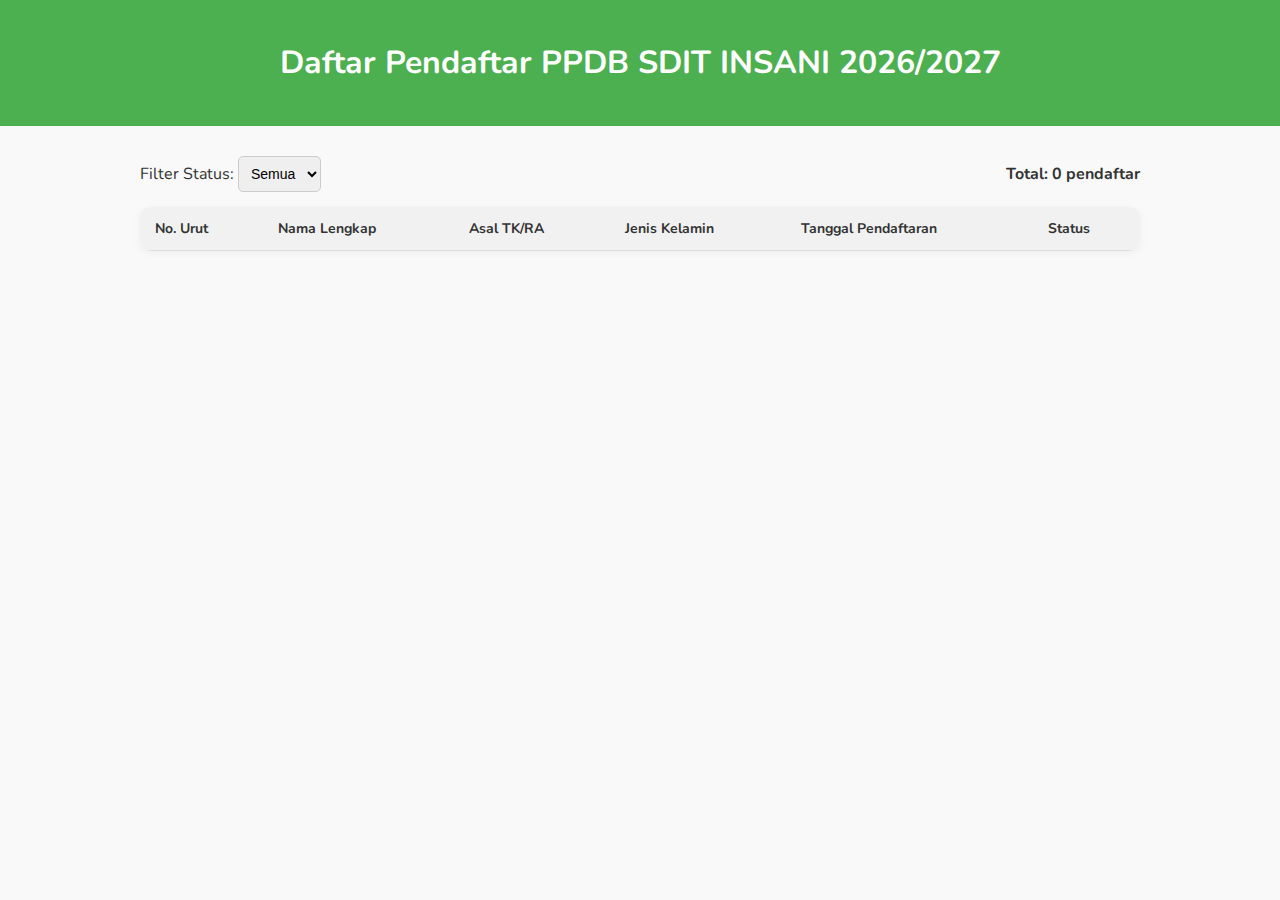
<file: index.html>
<!DOCTYPE html>
<html lang="id">
<head>
  <meta charset="UTF-8">
  <title>PPDB SDIT INSANI 2026/2027</title>
  <meta name="viewport" content="width=device-width, initial-scale=1.0">
  <link href="https://fonts.googleapis.com/css2?family=Nunito:wght@400;700&display=swap" rel="stylesheet">

  <style>
    body {
      font-family: 'Nunito', sans-serif;
      background-color: #f9f9f9;
      color: #333;
      margin: 0;
      padding: 0;
    }

    header {
      background-color: #4CAF50;
      color: white;
      padding: 20px;
      text-align: center;
    }

    main {
      max-width: 1000px;
      margin: auto;
      padding: 30px 20px;
    }

    .controls {
      display: flex;
      justify-content: space-between;
      align-items: center;
      flex-wrap: wrap;
      gap: 10px;
      margin-bottom: 15px;
    }

    select {
      padding: 8px;
      font-size: 14px;
      border-radius: 5px;
      border: 1px solid #ccc;
    }

    .total {
      font-weight: bold;
    }

    .table-container {
      background: white;
      border-radius: 10px;
      box-shadow: 0 2px 8px rgba(0,0,0,0.05);
      overflow: hidden;
    }

    .table-wrapper {
      max-height: 400px;
      overflow-y: auto;
    }

    table {
      width: 100%;
      border-collapse: collapse;
    }

    th, td {
      padding: 12px 15px;
      border-bottom: 1px solid #ddd;
      text-align: left;
      font-size: 14px;
    }

    th {
      background-color: #f1f1f1;
      position: sticky;
      top: 0;
      z-index: 1;
    }

    tr:hover {
      background-color: #f9f9f9;
    }

    @media (max-width: 600px) {
      .controls {
        flex-direction: column;
        align-items: flex-start;
      }
    }
  </style>
</head>
<body>
  <header>
    <h1>Daftar Pendaftar PPDB SDIT INSANI 2026/2027</h1>
  </header>

  <main>
    <div class="controls">
      <div>
        Filter Status:
        <select id="statusFilter">
          <option value="semua">Semua</option>
        </select>
      </div>
      <div class="total">
        Total: <span id="totalPendaftar">0</span> pendaftar
      </div>
    </div>

    <!-- Tempat menampilkan tabel -->
    <div id="table-container-placeholder"></div>
  </main>

  <script>
    // Muat table.html secara dinamis
    fetch('table.html')
      .then(res => res.text())
      .then(html => {
        document.getElementById('table-container-placeholder').innerHTML = html;
        fetchData(); // Lanjut render data setelah tabel dimuat
      });

    let allData = [];

    function fetchData() {
      fetch('https://script.google.com/macros/s/AKfycbzQsYJ_clOLKVOaA_kcW6T271aBwxNETVhOqWEYLIH8LB_X0gl6KxqnA3feR1uhJAyIzQ/exec')
        .then(response => response.json())
        .then(data => {
          allData = data;
          populateFilterOptions(data);
          renderTable(data);
        })
        .catch(error => console.error("Gagal mengambil data:", error));
    }

    function populateFilterOptions(data) {
      const statusSet = new Set(data.map(item => item["Status Pendaftaran"]));
      const filter = document.getElementById("statusFilter");

      statusSet.forEach(status => {
        const option = document.createElement("option");
        option.value = status;
        option.textContent = status;
        filter.appendChild(option);
      });

      filter.addEventListener("change", handleFilterChange);
    }

    function handleFilterChange() {
      const selected = document.getElementById("statusFilter").value;
      const filtered = selected === "semua"
        ? allData
        : allData.filter(item => item["Status Pendaftaran"] === selected);
      renderTable(filtered);
    }

    function renderTable(data) {
      const tbody = document.querySelector("#pendaftarTable tbody");
      tbody.innerHTML = "";
      document.getElementById("totalPendaftar").textContent = data.length;

      data.forEach(item => {
        const tr = document.createElement("tr");
        tr.innerHTML = `
          <td>${item["No. Urut"]}</td>
          <td>${item["Nama Lengkap Siswa"]}</td>
          <td>${item["Asal TK/RA"]}</td>
          <td>${item["Jenis Kelamin"]}</td>
          <td>${item["Tanggal Pendaftaran"]}</td>
          <td>${item["Status Pendaftaran"]}</td>
        `;
        tbody.appendChild(tr);
      });
    }
  </script>
</body>
</html>
</file>
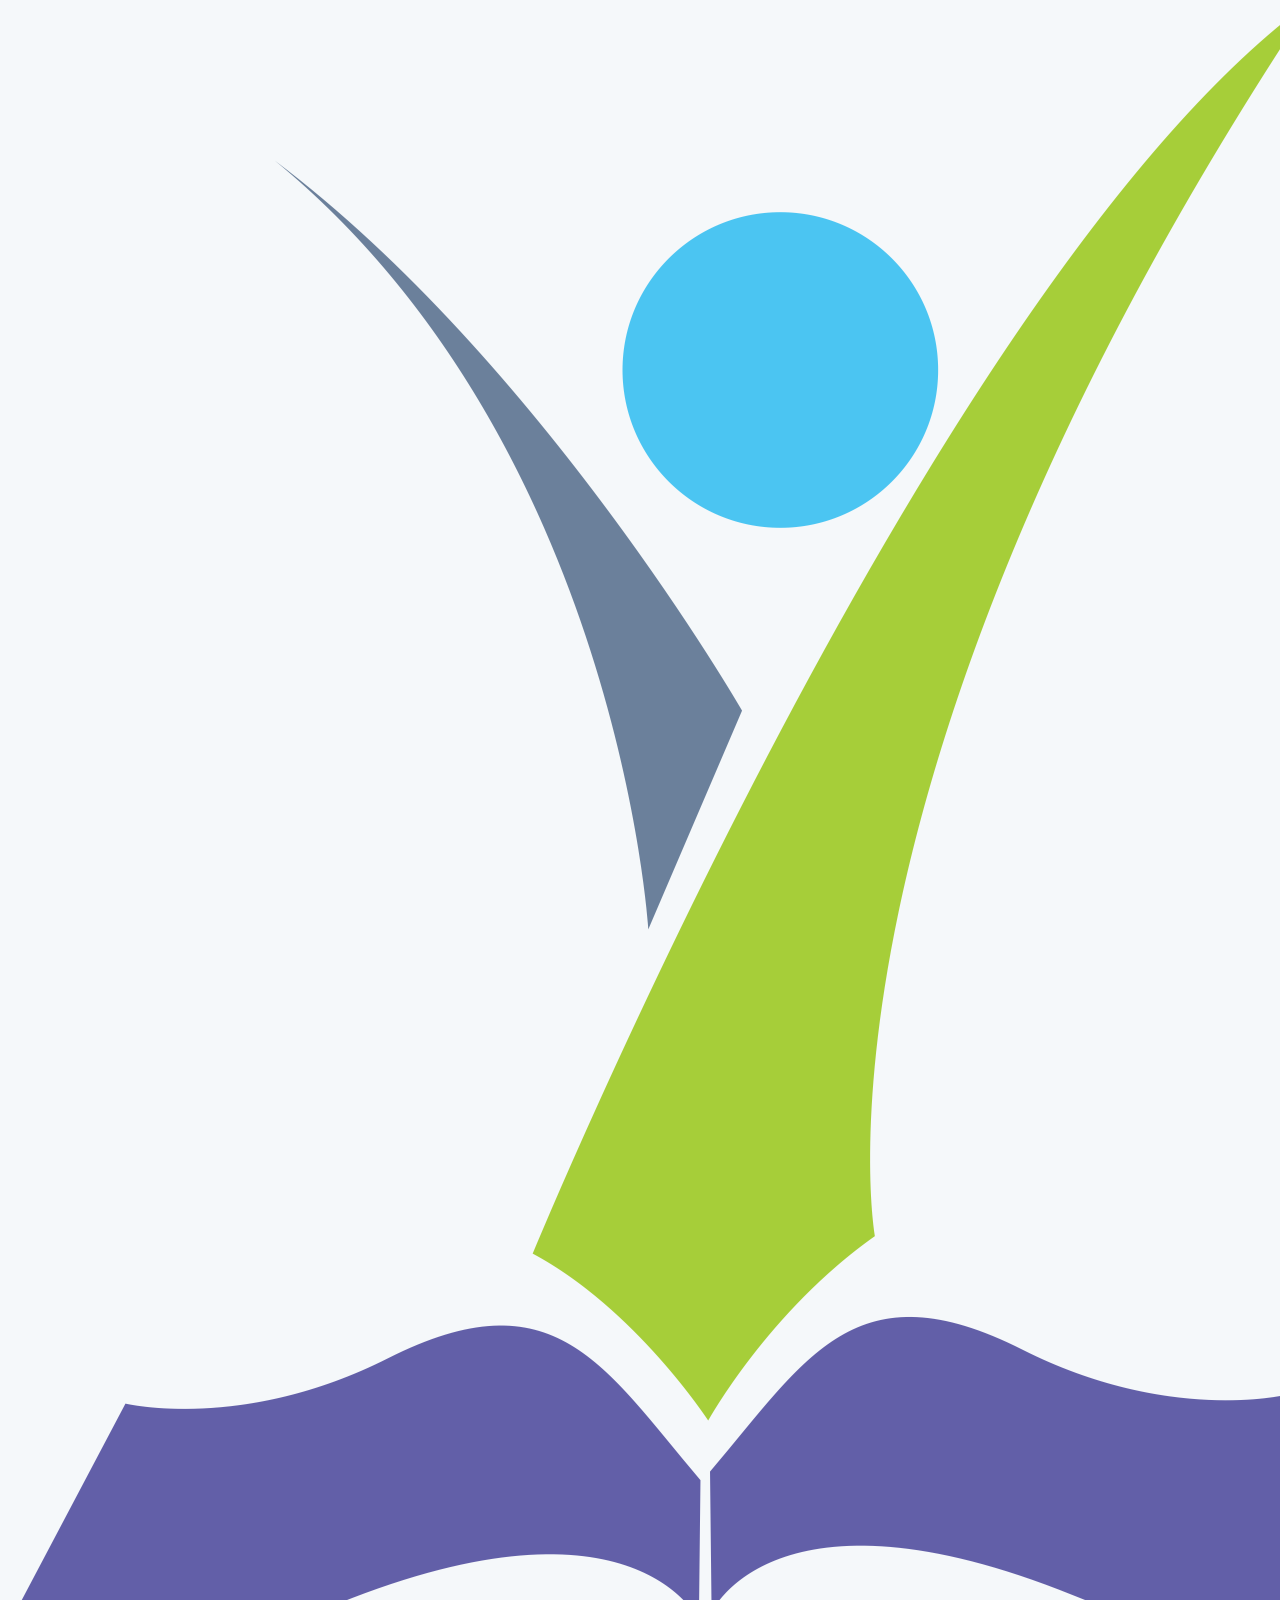
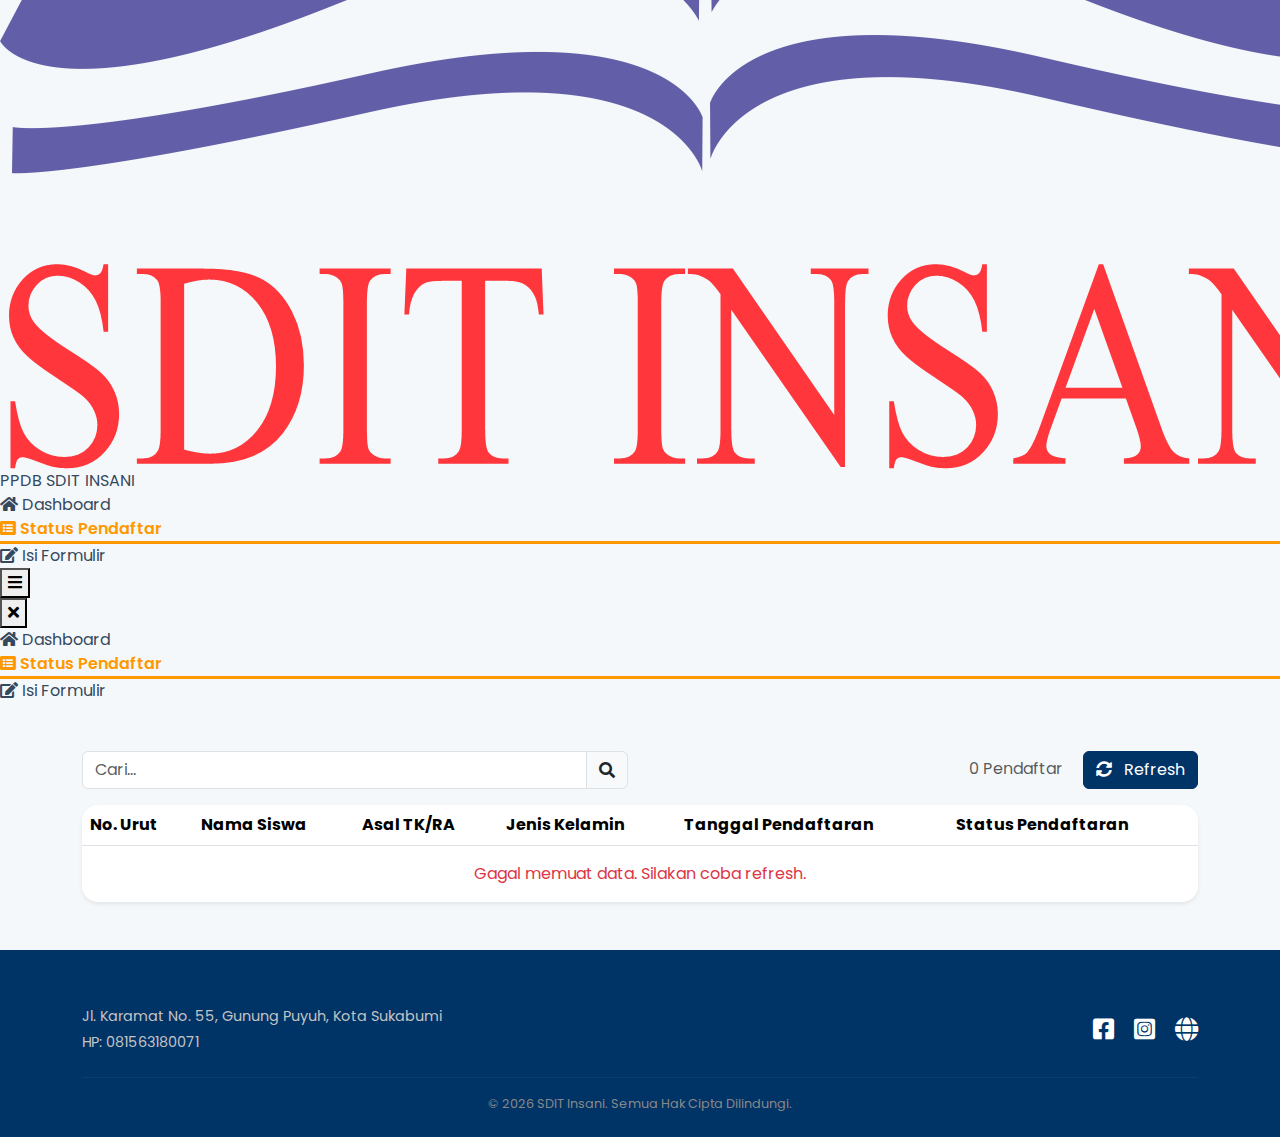
<file: daftar.html>
<!DOCTYPE html>
<html lang="id">
<head>
    <meta charset="UTF-8">
    <meta name="viewport" content="width=device-width, initial-scale=1.0">
    <title>Status Pendaftaran PPDB</title>
    <link href="https://cdn.jsdelivr.net/npm/bootstrap@5.3.3/dist/css/bootstrap.min.css" rel="stylesheet">
    <link rel="stylesheet" href="https://cdnjs.cloudflare.com/ajax/libs/font-awesome/5.15.4/css/all.min.css">
    <link rel="stylesheet" href="custom.css">
</head>
<body>
    <div id="header-placeholder"></div>

    <main class="py-5">
        <div class="container">
            <div class="row align-items-center mb-3">
                <div class="col-md-6 mb-2 mb-md-0">
                    <div class="input-group">
                        <input type="text" id="search-input" class="form-control" placeholder="Cari...">
                        <span class="input-group-text"><i class="fas fa-search"></i></span>
                    </div>
                </div>
                <div class="col-md-6 text-md-end">
                    <span class="text-muted me-3" id="total-pendaftar">0 Pendaftar</span>
                    <button class="btn btn-primary" id="refresh-button">
                        <i class="fas fa-sync-alt me-2 button-icon"></i> Refresh
                    </button>
                </div>
            </div>

            <div class="card shadow-sm table-responsive d-none d-md-block">
                <table class="table table-hover table-striped mb-0">
                    <thead>
                        <tr>
                            <th>No. Urut</th>
                            <th>Nama Siswa</th>
                            <th>Asal TK/RA</th>
                            <th>Jenis Kelamin</th>
                            <th>Tanggal Pendaftaran</th>
                            <th>Status Pendaftaran</th>
                        </tr>
                    </thead>
                    <tbody id="data-table-body">
                        </tbody>
                </table>
                <div class="p-3 text-center" id="loading-table">Memuat data...</div>
                <div class="p-3 text-center text-danger" id="error-table" style="display:none;">Gagal memuat data. Silakan coba refresh.</div>
                <div class="p-3 text-center text-muted" id="no-data-table" style="display:none;">Tidak ada data pendaftar ditemukan.</div>
            </div>

            <div class="d-md-none" id="card-view-container">
                <div class="p-3 text-center" id="loading-card">Memuat data...</div>
                <div class="p-3 text-center text-danger" id="error-card" style="display:none;">Gagal memuat data. Silakan coba refresh.</div>
                <div class="p-3 text-center text-muted" id="no-data-card" style="display:none;">Tidak ada data pendaftar ditemukan.</div>
            </div>
            
            <div id="toast" class="toast align-items-center text-white bg-success border-0 position-fixed bottom-0 end-0 m-3" role="alert" aria-live="assertive" aria-atomic="true">
                <div class="d-flex">
                    <div class="toast-body">
                        <i class="fas fa-check-circle me-2"></i> Data berhasil diperbarui!
                    </div>
                    <button type="button" class="btn-close btn-close-white me-2 m-auto" data-bs-dismiss="toast" aria-label="Close"></button>
                </div>
            </div>
        </div>
    </main>

    <div id="footer-placeholder"></div>

    <script src="https://cdn.jsdelivr.net/npm/bootstrap@5.3.3/dist/js/bootstrap.bundle.min.js"></script>
    <script>
        const API_URL = "https://script.google.com/macros/s/AKfycbxy-Ph9RIQMnDDtsOhW8eFj03DK6gmbG1lupGDCYSZ7VBuf69FjvC810xL2U0hRoGfI0A/exec";
        const tableBody = document.getElementById('data-table-body');
        const cardViewContainer = document.getElementById('card-view-container');
        const loadingTable = document.getElementById('loading-table');
        const errorTable = document.getElementById('error-table');
        const noDataTable = document.getElementById('no-data-table');
        const loadingCard = document.getElementById('loading-card');
        const errorCard = document.getElementById('error-card');
        const noDataCard = document.getElementById('no-data-card');
        const searchInput = document.getElementById('search-input');
        const refreshButton = document.getElementById('refresh-button');
        const totalPendaftarSpan = document.getElementById('total-pendaftar');
        let allData = [];

        async function fetchData() {
            try {
                loadingTable.style.display = 'block';
                loadingCard.style.display = 'block';
                errorTable.style.display = 'none';
                errorCard.style.display = 'none';
                noDataTable.style.display = 'none';
                noDataCard.style.display = 'none';
                refreshButton.disabled = true;
                refreshButton.innerHTML = `<span class="spinner-border spinner-border-sm me-2" role="status" aria-hidden="true"></span>Loading...`;

                const res = await fetch(API_URL);
                if (!res.ok) throw new Error("Network response was not ok");
                const data = await res.json();
                
                allData = data.filter(row => row["No. Urut"] && row["Nama Lengkap Siswa"]);
                
                renderData(allData);
                showToast();
            } catch (error) {
                console.error("Gagal memuat data:", error);
                loadingTable.style.display = 'none';
                loadingCard.style.display = 'none';
                errorTable.style.display = 'block';
                errorCard.style.display = 'block';
            } finally {
                refreshButton.disabled = false;
                refreshButton.innerHTML = `<i class="fas fa-sync-alt me-2"></i> Refresh`;
            }
        }

        function renderData(data) {
            tableBody.innerHTML = '';
            cardViewContainer.innerHTML = '';
            totalPendaftarSpan.textContent = `${data.length} Pendaftar`;

            loadingTable.style.display = 'none';
            loadingCard.style.display = 'none';

            if (data.length === 0) {
                noDataTable.style.display = 'block';
                noDataCard.style.display = 'block';
                return;
            }

            data.forEach(row => {
                let statusClass = 'status-pending'; // Default
                const status = row["Status Pendaftaran"] ? row["Status Pendaftaran"].trim().toUpperCase() : '';
                
                if (status === 'DITERIMA') {
                    statusClass = 'status-diterima';
                } else if (status === 'TIDAK DITERIMA') {
                    statusClass = 'status-ditolak';
                }
                
                // Render table row
                const tr = document.createElement('tr');
                tr.innerHTML = `
                    <td>${row["No. Urut"]}</td>
                    <td>${row["Nama Lengkap Siswa"]}</td>
                    <td>${row["Asal TK/RA"]}</td>
                    <td>${row["Jenis Kelamin"]}</td>
                    <td>${row["Tanggal Pendaftaran"]}</td>
                    <td><span class="badge ${statusClass}">${row["Status Pendaftaran"]}</span></td>
                `;
                tableBody.appendChild(tr);

                // Render card view
                const card = document.createElement('div');
                card.className = 'card shadow-sm mb-3';
                card.innerHTML = `
                    <div class="card-body">
                        <h5 class="card-title">${row["No. Urut"]}. ${row["Nama Lengkap Siswa"]}</h5>
                        <ul class="list-group list-group-flush">
                            <li class="list-group-item d-flex justify-content-between align-items-center">
                                Asal TK/RA: <span class="fw-bold">${row["Asal TK/RA"]}</span>
                            </li>
                            <li class="list-group-item d-flex justify-content-between align-items-center">
                                Jenis Kelamin: <span class="fw-bold">${row["Jenis Kelamin"]}</span>
                            </li>
                            <li class="list-group-item d-flex justify-content-between align-items-center">
                                Tanggal Pendaftaran: <span class="fw-bold">${row["Tanggal Pendaftaran"]}</span>
                            </li>
                            <li class="list-group-item d-flex justify-content-between align-items-center">
                                Status: <span class="badge ${statusClass} fw-bold">${row["Status Pendaftaran"]}</span>
                            </li>
                        </ul>
                    </div>
                `;
                cardViewContainer.appendChild(card);
            });
        }

        function filterData() {
            const searchTerm = searchInput.value.toLowerCase();
            const filteredData = allData.filter(row =>
                row["Nama Lengkap Siswa"].toLowerCase().includes(searchTerm) ||
                row["No. Urut"].toString().toLowerCase().includes(searchTerm)
            );
            renderData(filteredData);
        }

        function showToast() {
            const toastEl = document.getElementById('toast');
            const toast = new bootstrap.Toast(toastEl);
            toast.show();
        }

        async function loadPartials() {
            try {
                const headerResponse = await fetch('header.html');
                const footerResponse = await fetch('footer.html');

                document.getElementById('header-placeholder').innerHTML = await headerResponse.text();
                document.getElementById('footer-placeholder').innerHTML = await footerResponse.text();
                
                // Add active class to nav link
                document.querySelectorAll('.nav-link').forEach(link => {
                    if (link.href === window.location.href) {
                        link.classList.add('active');
                    }
                });

            } catch (error) {
                console.error('Gagal memuat partials:', error);
            }
        }

        searchInput.addEventListener('input', filterData);
        refreshButton.addEventListener('click', fetchData);

        document.addEventListener('DOMContentLoaded', () => {
            loadPartials();
            fetchData();
        });
    </script>
</body>
</html>
</file>
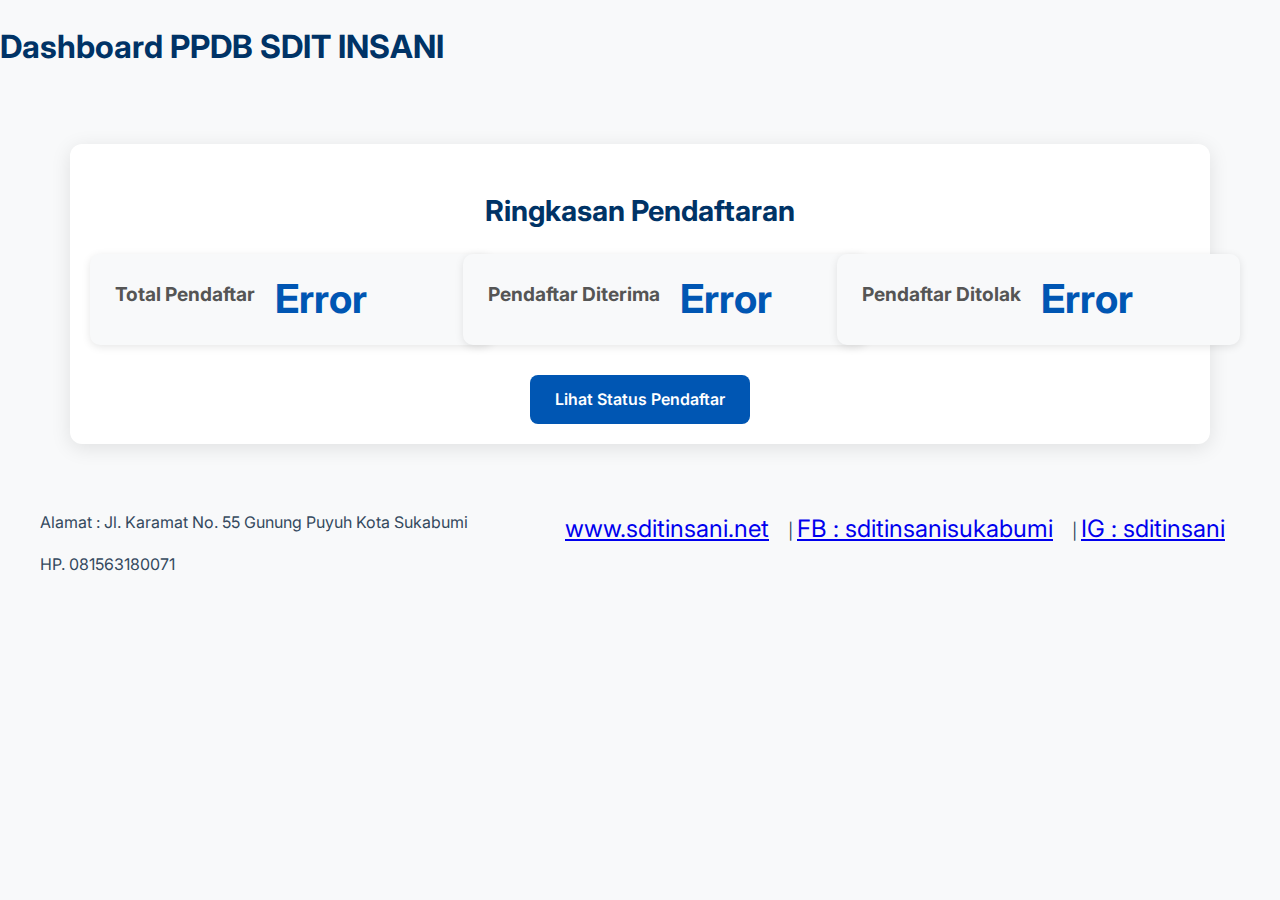
<file: dashboard.html>
<!DOCTYPE html>
<html lang="id">
<head>
    <meta charset="UTF-8">
    <meta name="viewport" content="width=device-width, initial-scale=1.0">
    <title>Dashboard PPDB SDIT INSANI</title>
    <link rel="stylesheet" href="partials.css">
    <style>
        /* Gaya khusus untuk halaman dashboard */
        .dashboard-container {
            max-width: 1100px;
            margin: 30px auto;
            padding: 20px;
            background: #fff;
            border-radius: 12px;
            box-shadow: 0px 4px 20px rgba(0,0,0,0.1);
        }
        .dashboard-container h2 {
            font-size: 1.8rem;
            color: #003366;
            margin-bottom: 20px;
            text-align: center;
        }
        .dashboard-stats {
            display: grid;
            grid-template-columns: repeat(auto-fit, minmax(250px, 1fr));
            gap: 20px;
            margin-top: 20px;
        }
        .stat-card {
            background-color: #f8f9fa;
            border-radius: 10px;
            padding: 25px;
            text-align: center;
            box-shadow: 0 2px 8px rgba(0,0,0,0.1);
            transition: transform 0.3s ease;
        }
        .stat-card:hover {
            transform: translateY(-5px);
        }
        .stat-card h3 {
            font-size: 1.2rem;
            color: #555;
            margin: 0 0 10px;
        }
        .stat-card .stat-number {
            font-size: 2.5rem;
            font-weight: 700;
            color: #0056b3;
        }
        .dashboard-nav {
            display: flex;
            justify-content: center;
            gap: 20px;
            margin-top: 30px;
        }
        .dashboard-nav a {
            padding: 12px 25px;
            background-color: #0056b3;
            color: white;
            text-decoration: none;
            border-radius: 8px;
            font-weight: 600;
            transition: background-color 0.3s ease;
        }
        .dashboard-nav a:hover {
            background-color: #004284;
        }

        /* Responsive untuk dashboard */
        @media (max-width: 768px) {
            .dashboard-stats {
                grid-template-columns: 1fr;
            }
            .dashboard-nav {
                flex-direction: column;
                align-items: center;
            }
            .dashboard-nav a {
                width: 100%;
                text-align: center;
            }
        }
    </style>
</head>
<body>
    <header>
        <h1>Dashboard PPDB SDIT INSANI</h1>
    </header>

    <main>
        <div class="main-content">
            <div class="dashboard-container">
                <h2>Ringkasan Pendaftaran</h2>
                <div class="dashboard-stats">
                    <div class="stat-card">
                        <h3>Total Pendaftar</h3>
                        <p class="stat-number" id="total-pendaftar-dashboard">0</p>
                    </div>
                    <div class="stat-card">
                        <h3>Pendaftar Diterima</h3>
                        <p class="stat-number" id="pendaftar-diterima">0</p>
                    </div>
                    <div class="stat-card">
                        <h3>Pendaftar Ditolak</h3>
                        <p class="stat-number" id="pendaftar-ditolak">0</p>
                    </div>
                </div>
                <div class="dashboard-nav">
                    <a href="daftar.html">Lihat Status Pendaftar</a>
                </div>
            </div>
        </div>
    </main>

    <footer>
        <div class="footer-content">
            <div class="footer-info-block">
                <p>Alamat : Jl. Karamat No. 55 Gunung Puyuh Kota Sukabumi</p>
                <p>HP. 081563180071</p>
            </div>
            <div class="footer-social-block">
                <p>
                    <a href="http://www.sditinsani.net" target="_blank">www.sditinsani.net</a> | 
                    <a href="https://www.facebook.com/sditinsanisukabumi" target="_blank">FB : sditinsanisukabumi</a> | 
                    <a href="https://www.instagram.com/sditinsani" target="_blank">IG : sditinsani</a>
                </p>
            </div>
        </div>
    </footer>

    <script>
        const API_URL = "https://script.google.com/macros/s/AKfycbzQsYJ_clOLKVOaA_kcW6T271aBwxNETVhOqWEYLIH8LB_X0gl6KxqnA3feR1uhJAyIzQ/exec";

        async function fetchDashboardData() {
            try {
                const res = await fetch(API_URL);
                const data = await res.json();
                
                const filteredData = data.filter(row =>
                    row["No. Urut"] && row["Nama Lengkap Siswa"]
                );

                const total = filteredData.length;
                const diterima = filteredData.filter(row => row["Status Pendaftaran"] === "Diterima").length;
                const ditolak = filteredData.filter(row => row["Status Pendaftaran"] === "Ditolak").length;

                document.getElementById('total-pendaftar-dashboard').textContent = total;
                document.getElementById('pendaftar-diterima').textContent = diterima;
                document.getElementById('pendaftar-ditolak').textContent = ditolak;

            } catch (error) {
                console.error("Gagal memuat data dashboard:", error);
                document.getElementById('total-pendaftar-dashboard').textContent = "Error";
                document.getElementById('pendaftar-diterima').textContent = "Error";
                document.getElementById('pendaftar-ditolak').textContent = "Error";
            }
        }

        document.addEventListener('DOMContentLoaded', fetchDashboardData);
    </script>
</body>
</html>
</file>
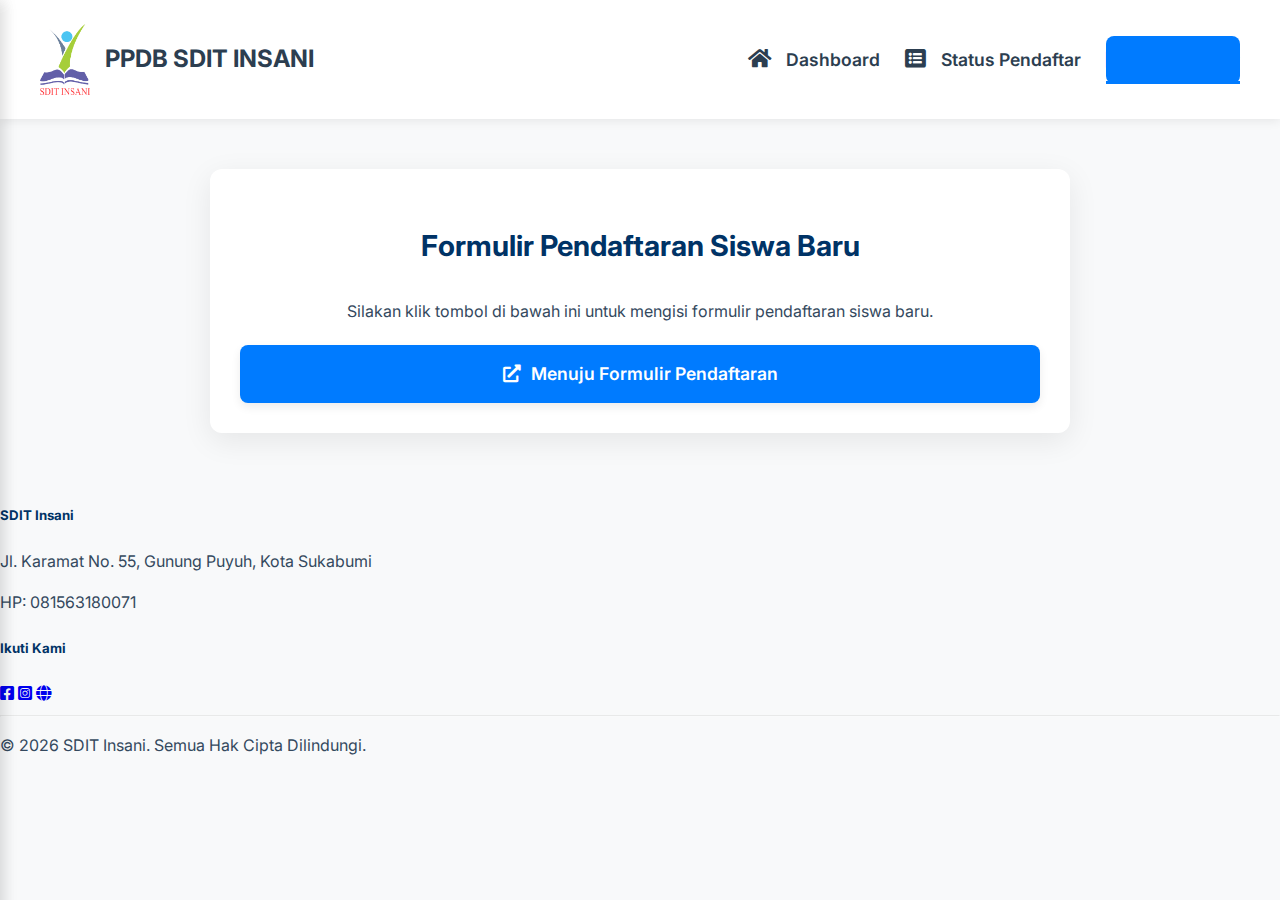
<file: form.html>
<!DOCTYPE html>
<html lang="id">
<head>
    <meta charset="UTF-8">
    <meta name="viewport" content="width=device-width, initial-scale=1.0">
    <title>Formulir Pendaftaran PPDB</title>
    <link rel="stylesheet" href="partials.css">
    <link rel="stylesheet" href="https://cdnjs.cloudflare.com/ajax/libs/font-awesome/5.15.4/css/all.min.css">
</head>
<body>

    <div id="header-placeholder"></div>
    <div id="nav-placeholder"></div>

    <main>
        <div class="main-content">
            <div class="card" style="text-align: center;">
                <h2 class="dashboard-title">Formulir Pendaftaran Siswa Baru</h2>
                <p>Silakan klik tombol di bawah ini untuk mengisi formulir pendaftaran siswa baru.</p>
                <a href="https://docs.google.com/forms/d/e/1FAIpQLScJ2hK6iJg_H4C6eM8eG6iW-C6u7G8K2z3x_g/viewform" target="_blank" class="action-button primary-button" style="margin-top: 20px;">
                    <i class="fas fa-external-link-alt"></i> Menuju Formulir Pendaftaran
                </a>
            </div>
        </div>
    </main>
    
    <div id="footer-placeholder"></div>

    <script>
        async function loadPartials() {
            try {
                const headerResponse = await fetch('header.html');
                const navResponse = await fetch('nav.html');
                const footerResponse = await fetch('footer.html');

                document.getElementById('header-placeholder').innerHTML = await headerResponse.text();
                document.getElementById('nav-placeholder').innerHTML = await navResponse.text();
                document.getElementById('footer-placeholder').innerHTML = await footerResponse.text();
                
                initSideNav();
            } catch (error) {
                console.error('Gagal memuat partials:', error);
            }
        }

        function initSideNav() {
            const openNavBtn = document.getElementById('open-nav-btn');
            const closeNavBtn = document.getElementById('close-nav-btn');
            const sideNav = document.getElementById('side-nav');
            const overlay = document.getElementById('overlay');
            const navLinks = document.querySelectorAll('.nav-link');

            openNavBtn.addEventListener('click', () => {
                sideNav.classList.add('is-open');
                overlay.style.display = 'block';
            });
            closeNavBtn.addEventListener('click', () => {
                sideNav.classList.remove('is-open');
                overlay.style.display = 'none';
            });
            overlay.addEventListener('click', () => {
                sideNav.classList.remove('is-open');
                overlay.style.display = 'none';
            });
            navLinks.forEach(link => {
                if (link.href === window.location.href) {
                    link.classList.add('nav-link-active');
                } else {
                    link.classList.remove('nav-link-active');
                }
            });
        }
        
        document.addEventListener('DOMContentLoaded', () => {
            loadPartials();
        });
    </script>
</body>
</html>
</file>
<file: custom.css>
/* Import font baru */
@import url('https://fonts.googleapis.com/css2?family=Poppins:wght@400;500;600;700&display=swap');

/* Sesuaikan tema warna */
:root {
    --primary-color: #003366; /* Biru tua, lebih elegan */
    --secondary-color: #ff9800; /* Oranye, lebih menarik */
    --body-bg: #f5f8fa; /* Latar belakang abu-abu muda */
    --text-dark: #34495e;
    --text-light: #6c757d;
}

body {
    font-family: 'Poppins', sans-serif;
    background-color: var(--body-bg);
    color: var(--text-dark);
    display: flex;
    flex-direction: column;
    min-height: 100vh;
}
main {
    flex: 1;
}
h1, h2, h3, h4, h5, h6 {
    color: var(--primary-color);
    font-weight: 600;
}
p {
    color: var(--text-light);
}

.navbar-brand .fw-bold {
    color: var(--primary-color) !important;
    transition: color 0.3s ease;
}
.navbar-brand:hover .fw-bold {
    color: var(--secondary-color) !important;
}

/* Penyesuaian navigasi */
.nav-link.active {
    font-weight: 600;
    color: var(--secondary-color) !important;
    border-bottom: 3px solid var(--secondary-color);
}
.nav-link:hover {
    color: var(--secondary-color) !important;
}

/* Penyesuaian tombol dan card */
.btn-primary, .bg-primary {
    background-color: var(--primary-color) !important;
    border-color: var(--primary-color) !important;
    transition: all 0.3s ease;
}
.btn-primary:hover {
    background-color: var(--secondary-color) !important;
    border-color: var(--secondary-color) !important;
    box-shadow: 0 4px 8px rgba(0, 0, 0, 0.1);
}
.card {
    border-radius: 1rem;
    border: none;
    box-shadow: 0 4px 12px rgba(0, 0, 0, 0.05);
}

/* Penyesuaian footer agar lebih ringkas */
.footer-section h5 {
    font-size: 1.1rem;
    color: white;
    margin-bottom: 0.75rem;
}
.footer-text {
    font-size: 0.9rem;
    color: #c4c4c4;
    margin-bottom: 0.25rem;
}
.footer-social-link {
    font-size: 1.5rem;
    color: white;
    transition: color 0.3s ease;
}
.footer-social-link:hover {
    color: var(--secondary-color);
}
.footer-copyright {
    font-size: 0.8rem;
    color: #888;
}

@media (max-width: 991.98px) {
    .nav-link.active {
        border-bottom: none;
        background-color: rgba(255, 152, 0, 0.1); /* Latar belakang oranye transparan */
        border-radius: 0.5rem;
        color: var(--secondary-color) !important;
    }
}
</file>
<file: partials.css>
/* --- Global Styles --- */
@import url('https://fonts.googleapis.com/css2?family=Inter:wght@300;400;500;600;700&display=swap');
@import url('https://cdnjs.cloudflare.com/ajax/libs/font-awesome/5.15.4/css/all.min.css');

:root {
    --primary-color: #2c3e50;
    --secondary-color: #007bff;
    --accent-color: #ffc107;
    --background-color: #f8f9fa;
    --text-color: #34495e;
    --border-color: #e9ecef;
    --card-bg: #fff;
    --shadow-light: rgba(0, 0, 0, 0.08);
}

body {
    font-family: 'Inter', sans-serif;
    margin: 0;
    padding: 0;
    background: var(--background-color);
    color: var(--text-color);
    line-height: 1.6;
    font-size: 16px;
    -webkit-font-smoothing: antialiased;
    -moz-osx-font-smoothing: grayscale;
}

h1, h2, h3, h4, h5, h6 {
    color: #003366;
    font-weight: 700;
}

/* --- Header & Navigasi Geser --- */
.main-header {
    background: var(--card-bg);
    padding: 1.5rem 2rem;
    box-shadow: 0 2px 10px var(--shadow-light);
    position: sticky;
    top: 0;
    z-index: 999;
}

.header-content {
    max-width: 1200px;
    margin: 0 auto;
    display: flex;
    justify-content: space-between;
    align-items: center;
}

.header-brand {
    display: flex;
    align-items: center;
    gap: 15px;
}

.logo {
    width: 50px;
    height: auto;
}

.site-title {
    font-size: 1.5rem;
    font-weight: 700;
    color: var(--primary-color);
    transition: color 0.3s ease;
}

.site-title:hover {
    color: var(--secondary-color);
}

.desktop-nav {
    display: flex;
    gap: 25px;
}

.desktop-nav .nav-link {
    text-decoration: none;
    color: var(--primary-color);
    font-weight: 600;
    padding: 10px 0;
    position: relative;
    transition: color 0.3s ease;
}

.desktop-nav .nav-link::after {
    content: '';
    position: absolute;
    left: 0;
    bottom: 0;
    width: 0;
    height: 3px;
    background-color: var(--secondary-color);
    transition: width 0.3s ease;
}

.desktop-nav .nav-link:hover::after {
    width: 100%;
}

.desktop-nav .nav-link:hover {
    color: var(--secondary-color);
}

/* Perbaikan untuk tampilan link aktif */
.desktop-nav .nav-link-active {
    color: var(--secondary-color);
}

.desktop-nav .nav-link-active::after {
    width: 100%;
    height: 3px;
    background-color: var(--secondary-color);
}

.hamburger-btn {
    background: none;
    border: none;
    color: var(--primary-color);
    font-size: 1.8rem;
    cursor: pointer;
    display: none;
}

.side-nav {
    position: fixed;
    top: 0;
    left: 0;
    width: 280px;
    height: 100%;
    background-color: var(--card-bg);
    box-shadow: 4px 0 15px var(--shadow-light);
    transform: translateX(-100%);
    transition: transform 0.4s ease-in-out;
    z-index: 1001;
    padding: 20px;
    display: flex;
    flex-direction: column;
}

.side-nav.is-open {
    transform: translateX(0);
}

.side-nav .close-btn {
    background: none;
    border: none;
    color: var(--text-color);
    font-size: 1.5rem;
    cursor: pointer;
    position: absolute;
    top: 20px;
    right: 20px;
}

.nav-links {
    display: flex;
    flex-direction: column;
    margin-top: 50px;
}

.nav-link {
    text-decoration: none;
    color: var(--text-color);
    font-size: 1.1rem;
    font-weight: 500;
    padding: 15px 10px;
    border-radius: 8px;
    transition: background-color 0.2s ease, color 0.2s ease;
    display: flex;
    align-items: center;
    gap: 15px;
}

.nav-link i {
    font-size: 1.3rem;
}

.nav-link:hover {
    background-color: var(--background-color);
    color: var(--secondary-color);
}

.nav-link-active {
    background-color: var(--secondary-color);
    color: white;
}

.nav-link-active:hover {
    background-color: #0056b3;
    color: white;
}

#overlay {
    position: fixed;
    top: 0;
    left: 0;
    width: 100%;
    height: 100%;
    background: rgba(0,0,0,0.5);
    z-index: 1000;
    display: none;
}

/* --- Tata Letak Konten Utama --- */
.main-content {
    padding: 20px;
}

.card {
    max-width: 800px;
    margin: 30px auto;
    padding: 30px;
    background: var(--card-bg);
    border-radius: 12px;
    box-shadow: 0 8px 30px var(--shadow-light);
}

/* --- Tampilan Dashboard --- */
.dashboard-container {
    text-align: center;
}

.dashboard-title {
    font-size: 1.8rem;
    margin-bottom: 30px;
}

.stats-container {
    display: flex;
    justify-content: center;
    margin-bottom: 40px;
}

.stat-card {
    background-color: #f0f4f8;
    border-radius: 12px;
    padding: 20px;
    display: flex;
    align-items: center;
    gap: 20px;
    box-shadow: 0 4px 15px var(--shadow-light);
    transition: transform 0.3s ease, box-shadow 0.3s ease;
    width: 100%;
}

.stat-card:hover {
    transform: translateY(-5px);
    box-shadow: 0 8px 20px var(--shadow-light);
}

.stat-icon-wrapper {
    background: var(--secondary-color);
    color: white;
    width: 60px;
    height: 60px;
    border-radius: 50%;
    display: flex;
    justify-content: center;
    align-items: center;
    font-size: 1.8rem;
}

.stat-info {
    text-align: left;
}

.stat-number {
    font-size: 3.2rem;
    font-weight: 700;
    color: #003366;
    margin: 0;
    line-height: 1;
}

.stat-label {
    font-size: 1.1rem;
    color: #555;
    margin: 0;
}

.dashboard-actions {
    display: flex;
    flex-direction: column;
    gap: 15px;
}

/* --- Tombol Aksi --- */
.action-button {
    padding: 15px 30px;
    color: white;
    text-decoration: none;
    border-radius: 8px;
    font-weight: 600;
    font-size: 1.1rem;
    transition: background-color 0.3s ease, transform 0.2s ease;
    box-shadow: 0 4px 10px var(--shadow-light);
    display: flex;
    align-items: center;
    justify-content: center;
    gap: 10px;
}

.primary-button {
    background-color: var(--secondary-color);
}

.primary-button:hover {
    background-color: #0056b3;
    transform: translateY(-2px);
}

.secondary-button {
    background-color: #6c757d;
}

.secondary-button:hover {
    background-color: #5a6268;
    transform: translateY(-2px);
}

/* --- Tampilan Status Pendaftar --- */
.toolbar {
    display: flex;
    justify-content: space-between;
    align-items: center;
    max-width: 1200px;
    margin: 30px auto 15px;
    padding: 0 20px;
}
.toolbar-buttons { display: flex; gap: 15px; }
.refresh-button {
    background-color: var(--secondary-color); color: white; border: none; padding: 10px 15px;
    border-radius: 8px; cursor: pointer; font-size: 16px;
    transition: background-color 0.3s ease, transform 0.2s ease;
    display: flex; align-items: center; box-shadow: 0 2px 5px var(--shadow-light);
}
.refresh-button:hover { background-color: #0056b3; transform: translateY(-2px); box-shadow: 0 4px 10px var(--shadow-light); }
.button-icon { font-size: 1.2rem; line-height: 1; }
.refresh-button.is-loading .button-icon { animation: spin 1s linear infinite; }
@keyframes spin { 0% { transform: rotate(0deg); } 100% { transform: rotate(360deg); } }
.search-container { display: flex; align-items: center; gap: 15px; }
#search-input {
    padding: 10px 15px; border: 1px solid var(--border-color); border-radius: 8px;
    font-size: 16px; width: 250px; transition: border-color 0.3s ease, box-shadow 0.3s ease;
    box-shadow: inset 0 1px 3px var(--shadow-light);
}
#search-input:focus { outline: none; border-color: var(--secondary-color); box-shadow: 0 0 0 2px rgba(0, 123, 255, 0.25); }
.total-pendaftar { font-size: 1rem; color: #555; font-weight: 500; }
.table-container {
    margin: 15px auto; padding: 20px; max-width: 1200px; background: var(--card-bg);
    border-radius: 12px; box-shadow: 0px 4px 20px var(--shadow-light); overflow-x: auto;
}
table { width: 100%; border-collapse: collapse; font-size: 1rem; }
th, td { border: 1px solid var(--border-color); padding: 15px 12px; }
th { background: var(--background-color); color: var(--text-color); font-weight: 600; text-align: left; }
tbody tr:nth-child(even) { background-color: #f9f9f9; }
tbody tr:hover { background-color: #e9ecef; }
.status-label {
    display: inline-block;
    padding: 5px 12px;
    border-radius: 20px;
    font-size: 0.9rem;
    font-weight: 600;
    text-align: center;
}
.status-diterima { background-color: #e6f7eb; color: #28a745; }
.status-ditolak { background-color: #fcebeb; color: #dc3545; }
.status-pending { background-color: #fff3e0; color: #ff9800; }

.loading, .error, .no-data, .loading-card, .error-card, .no-data-card {
    text-align: center; font-style: italic; color: #888; padding: 30px;
}

/* Card view for mobile */
.card-container { display: none; padding: 15px; margin: 10px auto; max-width: 550px; }
.card-item { display: flex; justify-content: space-between; padding: 10px 0; border-bottom: 1px solid #eee; }
.card-item:last-child { border-bottom: none; }
.card-label { font-weight: 600; color: #555; flex-basis: 45%; }
.card-value { text-align: right; flex-basis: 55%; }
.toast { display: none; position: fixed; bottom: 20px; right: 20px; z-index: 1000; animation: slideIn 0.5s forwards; }
.toast.hidden { animation: slideOut 0.5s forwards; }
.toast-content {
    background-color: #d4edda; color: #155724; padding: 15px 20px; border-radius: 8px;
    box-shadow: 0 4px 12px var(--shadow-light); text-align: left; font-size: 1rem;
    font-weight: 600; display: flex; align-items: center; gap: 10px;
}
.toast-icon { font-size: 1.2em; }
@keyframes slideIn { from { transform: translateX(100%); opacity: 0; } to { transform: translateX(0); opacity: 1; } }
@keyframes slideOut { from { transform: translateX(0); opacity: 1; } to { transform: translateX(100%); opacity: 0; } }

/* --- Tampilan Form --- */
.form-container {
    max-width: 800px;
    margin: 30px auto;
    padding: 30px;
    background: var(--card-bg);
    border-radius: 12px;
    box-shadow: 0 8px 30px var(--shadow-light);
}

.form-group {
    margin-bottom: 20px;
}

.form-group label {
    display: block;
    margin-bottom: 8px;
    font-weight: 600;
    color: #555;
}

.form-group input,
.form-group select {
    width: 100%;
    padding: 12px;
    border: 1px solid #ddd;
    border-radius: 8px;
    box-sizing: border-box;
    transition: border-color 0.3s, box-shadow 0.3s;
}

.form-group input:focus,
.form-group select:focus {
    outline: none;
    border-color: var(--secondary-color);
    box-shadow: 0 0 0 3px rgba(0, 123, 255, 0.2);
}

.form-actions {
    display: flex;
    justify-content: flex-end;
    gap: 15px;
    margin-top: 30px;
}

.form-actions .submit-button,
.form-actions .reset-button {
    padding: 12px 25px;
    font-size: 16px;
    font-weight: 600;
    border-radius: 8px;
    cursor: pointer;
    border: none;
    transition: background-color 0.3s, transform 0.2s;
}

.form-actions .submit-button:hover {
    background-color: #218838;
    transform: translateY(-2px);
}

.form-actions .reset-button:hover {
    background-color: #5a6268;
    transform: translateY(-2px);
}

/* --- Footer --- */
.footer-simple {
    background: var(--primary-color);
    color: #ecf0f1;
    padding: 2rem;
    font-size: 0.9rem;
    margin-top: 30px;
}

.footer-content {
    max-width: 1200px;
    margin: 0 auto;
    display: flex;
    flex-wrap: wrap;
    justify-content: space-between;
    gap: 20px;
}

.footer-section {
    flex: 1 1 250px;
    margin-bottom: 1rem;
}

.footer-section h4 {
    color: white;
    font-size: 1.1rem;
    margin-bottom: 15px;
}

.footer-section p, .footer-section a {
    color: #a0a0a0;
    text-decoration: none;
    transition: color 0.3s;
}

.footer-section a:hover {
    color: white;
}

.footer-social-block a {
    margin-right: 15px;
    font-size: 1.5rem;
}

.footer-bottom {
    text-align: center;
    margin-top: 20px;
    border-top: 1px solid #3d5167;
    padding-top: 20px;
}

.copyright {
    font-size: 0.85rem;
    color: #a0a0a0;
}

/* --- Responsive (Tampilan Seluler) --- */
@media (max-width: 768px) {
    .desktop-nav {
        display: none;
    }
    .hamburger-btn {
        display: block;
    }

    .main-header { padding: 1rem; }
    .header-content { flex-direction: row; justify-content: space-between; }
    .site-title { font-size: 1.3rem; }
    .logo { width: 45px; }

    .main-content { padding: 10px; }
    .card { padding: 20px; margin: 20px auto; }

    .dashboard-title { font-size: 1.5rem; }
    .stats-container { margin-bottom: 30px; }
    .stat-card { flex-direction: row; align-items: center; gap: 15px; padding: 15px; }
    .stat-icon-wrapper { width: 50px; height: 50px; font-size: 1.5rem; }
    .stat-number { font-size: 2.5rem; }
    .stat-label { font-size: 1rem; }
    .dashboard-actions { flex-direction: column; gap: 10px; }
    .action-button { font-size: 1rem; padding: 12px 25px; }

    .toolbar { flex-direction: column; gap: 15px; align-items: flex-start; padding: 0 15px; margin-top: 20px; }
    .toolbar-buttons { width: 100%; justify-content: space-between; }
    .search-container { width: 100%; }
    #search-input { width: calc(100% - 24px); }
    .table-container { display: none; }
    .card-container { display: block; }

    .form-container { padding: 20px; }

    .footer-content {
        flex-direction: column;
        text-align: center;
    }
    .footer-social-block a { margin: 0 8px; }
}
</file>
